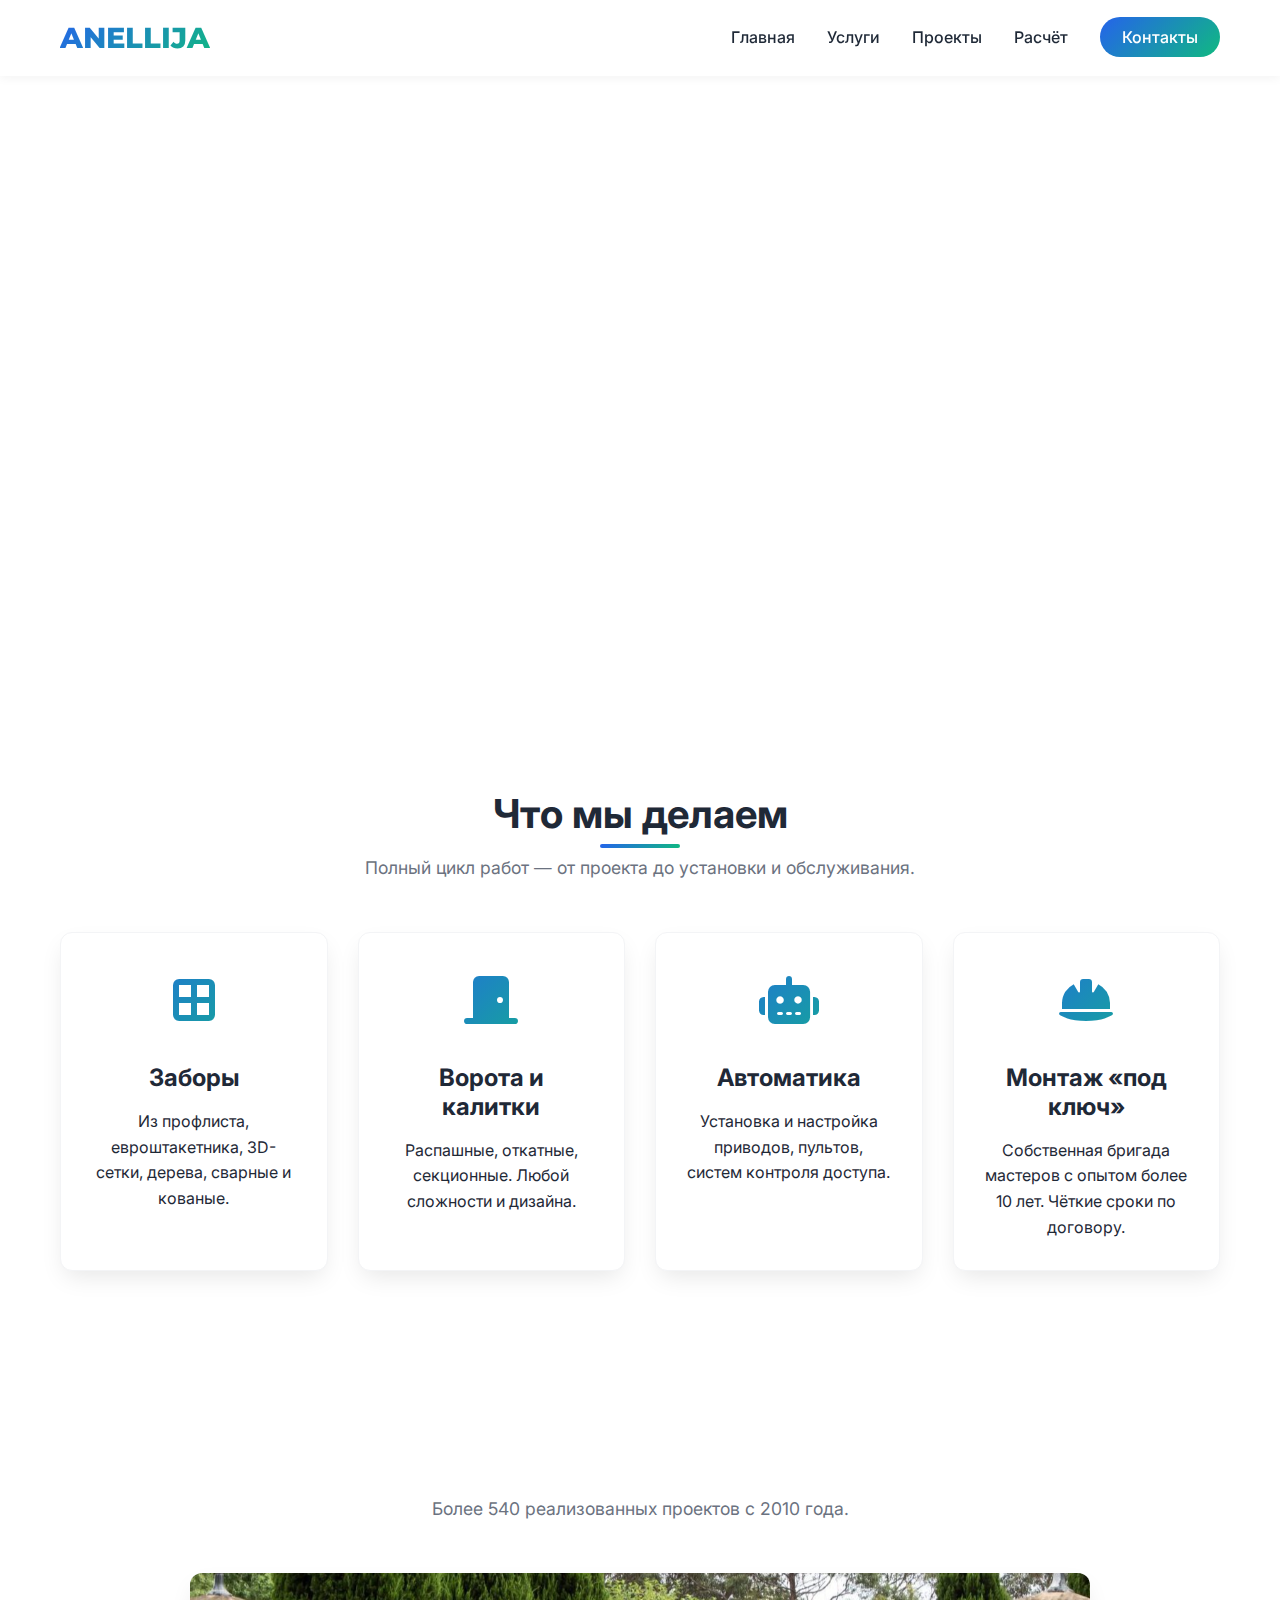
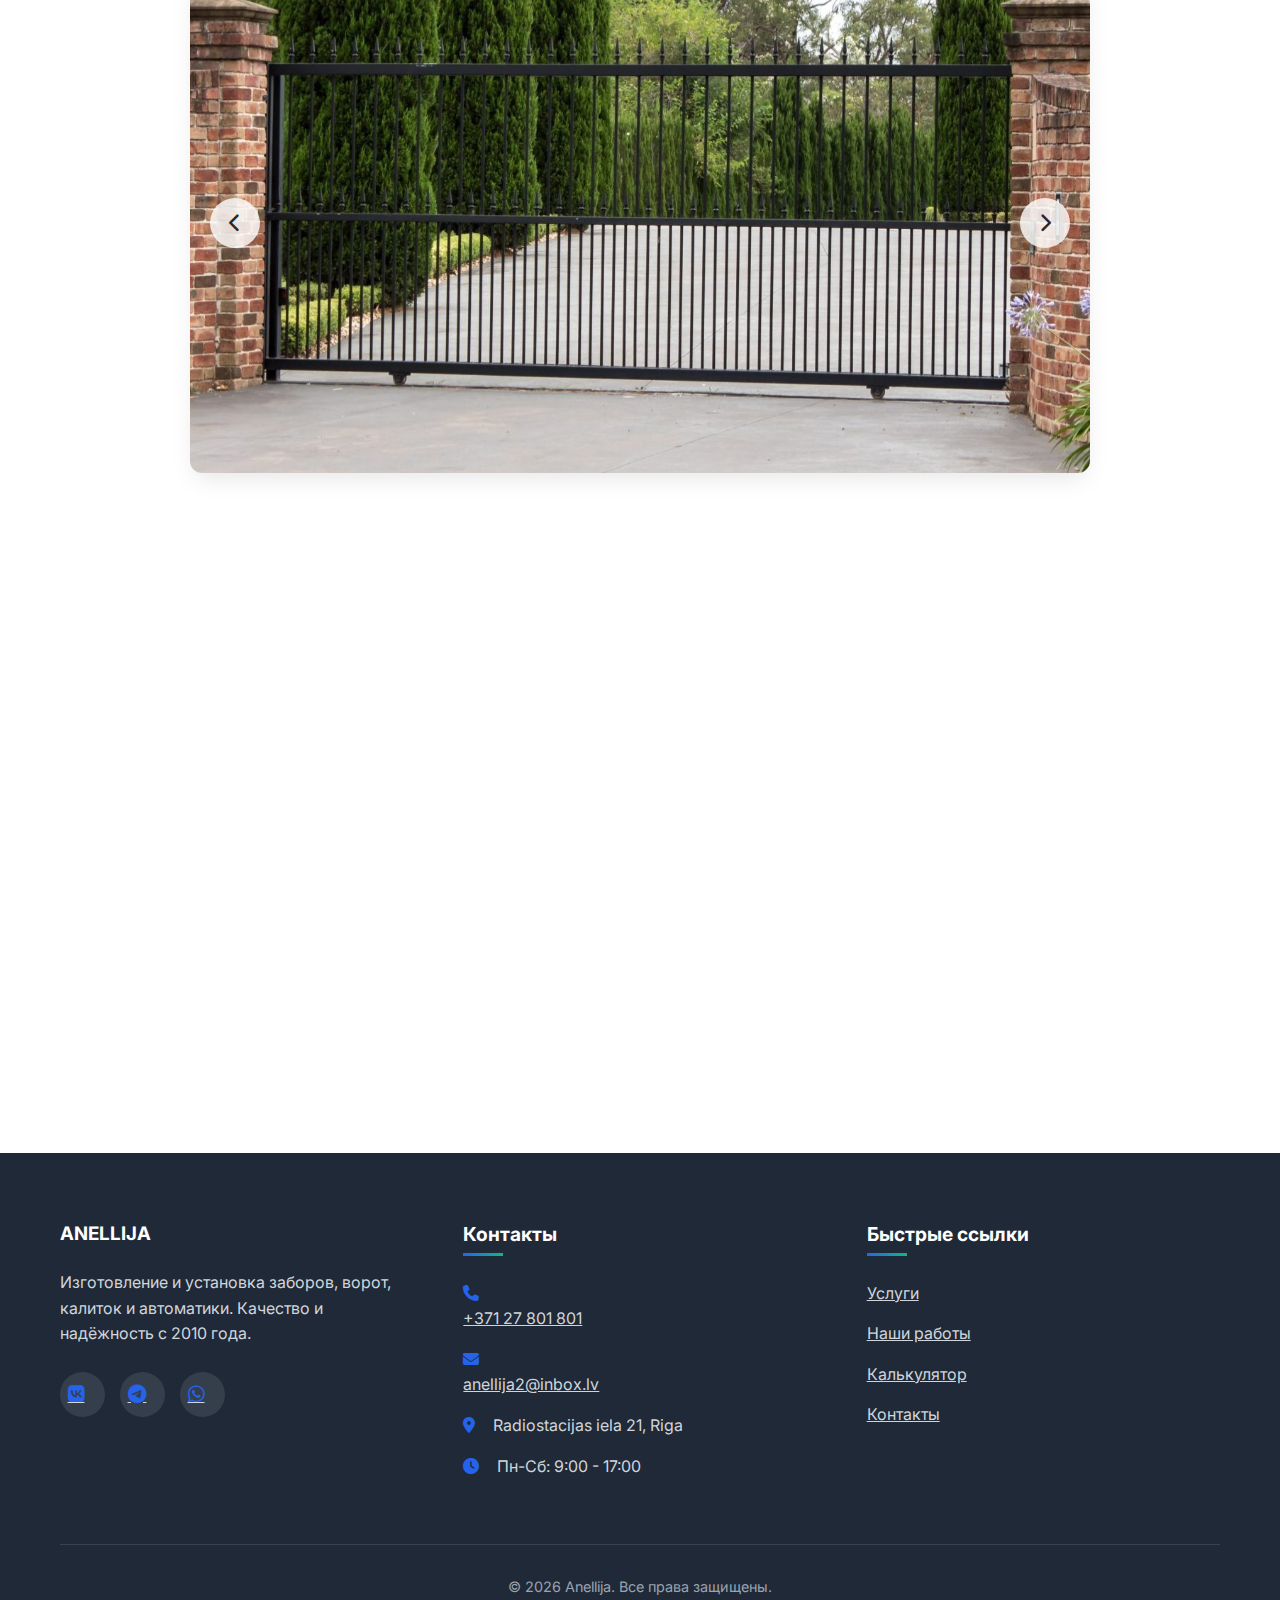
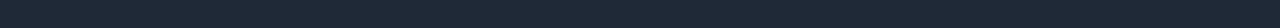
<file: anellija-website/index.html>
<!DOCTYPE html>
<html lang="ru">
<head>
    <meta charset="UTF-8">
    <meta name="viewport" content="width=device-width, initial-scale=1.0">
    <title>Anellija | Ворота и заборы под ключ</title>
    <link rel="stylesheet" href="style.css">
    <link rel="preconnect" href="https://fonts.googleapis.com">
    <link rel="preconnect" href="https://fonts.gstatic.com" crossorigin>
    <link href="https://fonts.googleapis.com/css2?family=Inter:wght@300;400;500;600;700&family=Montserrat:wght@800&display=swap" rel="stylesheet">
    <link rel="stylesheet" href="https://cdnjs.cloudflare.com/ajax/libs/font-awesome/6.4.0/css/all.min.css">
</head>
<body>
    <!-- Nav -->
    <nav class="navbar">
        <div class="container nav-container">
            <a href="#" class="logo">ANELLIJA</a>
            <button class="menu-toggle" aria-label="Открыть меню"><i class="fas fa-bars"></i></button>
            <ul class="nav-menu">
                <li><a href="#main">Главная</a></li>
                <li><a href="#services">Услуги</a></li>
                <li><a href="#portfolio">Проекты</a></li>
                <li><a href="#calculator">Расчёт</a></li>
                <li><a href="#contact" class="cta-nav">Контакты</a></li>
            </ul>
        </div>
    </nav>

    <!-- hero -->
    <section id="main" class="hero">
        <div class="container hero-container">
            <div class="hero-text fade-in-up">
                <h1 class="title-animate"><span class="gradient-text">Надёжные заборы</span> и интеллектуальные ворота для вашего пространства</h1>
                <p class="subtitle">Производство, установка и автоматика «под ключ». Гарантия 5 лет на все работы.</p>
                <a href="#calculator" class="btn pulse">Рассчитать стоимость <i class="fas fa-arrow-right"></i></a>
            </div>
            <div class="hero-image slide-in-right">
                <img src="gallery/gates_1.png" 
                alt="Современные автоматические ворота от компании Anellija" 
                class="hero-photo">
            </div>
        </div>
    </section>

    <!-- serv -->
    <section id="services" class="services">
        <div class="container">
            <h2 class="section-title scroll-animate">Что мы делаем</h2>
            <p class="section-subtitle">Полный цикл работ — от проекта до установки и обслуживания.</p>
            <div class="services-grid">
                <div class="service-card hover-lift">
                    <div class="service-icon"><i class="fas fa-border-all"></i></div>
                    <h3>Заборы</h3>
                    <p>Из профлиста, евроштакетника, 3D-сетки, дерева, сварные и кованые.</p>
                </div>
                <div class="service-card hover-lift">
                    <div class="service-icon"><i class="fas fa-door-closed"></i></div>
                    <h3>Ворота и калитки</h3>
                    <p>Распашные, откатные, секционные. Любой сложности и дизайна.</p>
                </div>
                <div class="service-card hover-lift">
                    <div class="service-icon"><i class="fas fa-robot"></i></div>
                    <h3>Автоматика</h3>
                    <p>Установка и настройка приводов, пультов, систем контроля доступа.</p>
                </div>
                <div class="service-card hover-lift">
                    <div class="service-icon"><i class="fas fa-hard-hat"></i></div>
                    <h3>Монтаж «под ключ»</h3>
                    <p>Собственная бригада мастеров с опытом более 10 лет. Чёткие сроки по договору.</p>
                </div>
            </div>
        </div>
    </section>

    <!-- gallery -->
    <section id="portfolio" class="portfolio">
        <div class="container">
            <h2 class="section-title scroll-animate">Наши работы</h2>
            <p class="section-subtitle">Более 540 реализованных проектов с 2010 года.</p>
            <div class="gallery">
                <div class="gallery-controls">
                    <button id="prevBtn" aria-label="Предыдущее фото"><i class="fas fa-chevron-left"></i></button>
                    <button id="nextBtn" aria-label="Следующее фото"><i class="fas fa-chevron-right"></i></button>
                </div>
                <div class="gallery-counter"><span id="currentImg">1</span> / <span id="totalImg">4</span></div>
            </div>
        </div>
    </section>

    <!-- calc -->
    <section id="calculator" class="calculator">
        <div class="container">
            <div class="calc-container scroll-animate">
                <div class="calc-text">
                    <h2 class="section-title">Рассчитайте стоимость онлайн</h2>
                    <p>Ответьте на 4 вопроса и получите предварительную смету.</p>
                    <ul class="benefits">
                        <li><i class="fas fa-check-circle"></i> Гарантия точной цены — без скрытых платежей</li>
                        <li><i class="fas fa-check-circle"></i> Выезд замерщика — бесплатно</li>
                        <li><i class="fas fa-check-circle"></i> Скидка 10% при заказе с сайта</li>
                    </ul>
                </div>
                <form id="costCalcForm" class="calc-form">
                    <div class="form-step active">
                        <label for="fenceType">1. Выберите тип ограждения:</label>
                        <select id="fenceType" name="fenceType" required>
                            <option value="">-- Выберите --</option>
                            <option value="profiled">Забор из профлиста (от 2600 р/м²)</option>
                            <option value="euro">Евроштакетник (от 3200 р/м²)</option>
                            <option value="3d">3D-сетка (от 3200 р/м²)</option>
                            <option value="wood">Деревянный (от 3400 р/м²)</option>
                        </select>
                    </div>
                    <div class="form-step">
                        <label>2. Нужны ли ворота/калитка?</label>
                        <div class="radio-group">
                            <label><input type="radio" name="gate" value="yes" required> Да</label>
                            <label><input type="radio" name="gate" value="no"> Нет</label>
                        </div>
                    </div>
                    <div class="form-step">
                        <label for="length">3. Примерная длина (метры):</label>
                        <input type="range" id="length" name="length" min="10" max="100" value="30">
                        <output for="length" id="lengthValue">30 м</output>
                    </div>
                    <div class="form-step">
                        <label for="phone">4. Ваш телефон для расчёта:</label>
                        <input type="tel" id="phone" name="phone" placeholder="+7 (999) 123-45-67" required>
                    </div>
                    <div class="form-navigation">
                        <button type="button" id="prevStep" class="btn-secondary">Назад</button>
                        <button type="button" id="nextStep" class="btn">Далее</button>
                        <button type="submit" id="submitForm" class="btn" style="display:none;">Получить расчёт</button>
                    </div>
                    <div id="formResult"></div>
                </form>
            </div>
        </div>
    </section>

    <!-- contacts, footer -->
    <footer id="contact" class="footer">
        <div class="container">
            <div class="footer-grid">
                <div class="footer-col">
                    <h3>ANELLIJA</h3>
                    <p>Изготовление и установка заборов, ворот, калиток и автоматики. Качество и надёжность с 2010 года.</p>
                    <div class="social">
                        <a href="#" aria-label="ВКонтакте"><i class="fab fa-vk"></i></a>
                        <a href="#" aria-label="Telegram"><i class="fab fa-telegram"></i></a>
                        <a href="#" aria-label="WhatsApp"><i class="fab fa-whatsapp"></i></a>
                    </div>
                </div>
                <div class="footer-col">
                    <h4>Контакты</h4>
                    <p><i class="fas fa-phone"></i> <a href="tel:+371 27 801 801">+371 27 801 801</a></p>
                    <p><i class="fas fa-envelope"></i> <a href="mailto:anellija2@inbox.lv">anellija2@inbox.lv</a></p>
                    <p><i class="fas fa-map-marker-alt"></i>Radiostacijas iela 21, Riga</p>
                    <p><i class="fas fa-clock"></i> Пн-Сб: 9:00 - 17:00</p>
                </div>
                <div class="footer-col">
                    <h4>Быстрые ссылки</h4>
                    <ul>
                        <li><a href="#services">Услуги</a></li>
                        <li><a href="#portfolio">Наши работы</a></li>
                        <li><a href="#calculator">Калькулятор</a></li>
                        <li><a href="#contact">Контакты</a></li>
                    </ul>
                </div>
            </div>
            <hr>
            <p class="copyright">© 2026 Anellija. Все права защищены.</p>
        </div>
    </footer>

    <script src="script.js"></script>
</body>
</html>
</file>
<file: anellija-website/style.css>
/* ===== basic styles ===== */
:root {
    --primary: #2563eb;      
    --primary-dark: #1d4ed8;
    --secondary: #10b981;    
    --dark: #1f2937;
    --light: #f9fafb;
    --gray: #6b7280;
    --gradient: linear-gradient(135deg, #2563eb, #10b981);
    --shadow: 0 10px 25px -5px rgba(0, 0, 0, 0.1);
    --shadow-hover: 0 20px 40px -10px rgba(37, 99, 235, 0.25);
    --radius: 12px;
    --transition: all 0.3s ease;
}

* {
    margin: 0;
    padding: 0;
    box-sizing: border-box;
}

html {
    scroll-behavior: smooth;
}

body {
    font-family: 'Inter', sans-serif;
    line-height: 1.6;
    color: var(--dark);
    background-color: #ffffff;
    overflow-x: hidden;
}

.container {
    width: 100%;
    max-width: 1200px;
    margin: 0 auto;
    padding: 0 20px;
}

section {
    padding: 80px 0;
}

/* ===== text ===== */
h1, h2, h3, h4 {
    font-weight: 700;
    line-height: 1.2;
    margin-bottom: 1rem;
}

h1 {
    font-size: 3.5rem;
    font-family: 'Montserrat', sans-serif;
}

h2.section-title {
    font-size: 2.5rem;
    text-align: center;
    margin-bottom: 1rem;
    position: relative;
}

h2.section-title::after {
    content: '';
    position: absolute;
    bottom: -10px;
    left: 50%;
    transform: translateX(-50%);
    width: 80px;
    height: 4px;
    background: var(--gradient);
    border-radius: 2px;
}

.section-subtitle {
    text-align: center;
    font-size: 1.1rem;
    color: var(--gray);
    max-width: 700px;
    margin: 0 auto 50px;
}

.gradient-text {
    background: var(--gradient);
    -webkit-background-clip: text;
    background-clip: text;
    color: transparent;
    font-weight: 800;
}

/* ===== nav ===== */
.navbar {
    position: fixed;
    top: 0;
    width: 100%;
    background-color: rgba(255, 255, 255, 0.95);
    backdrop-filter: blur(10px);
    z-index: 1000;
    box-shadow: 0 2px 10px rgba(0, 0, 0, 0.05);
    padding: 15px 0;
    transition: var(--transition);
}

.nav-container {
    display: flex;
    justify-content: space-between;
    align-items: center;
}

.logo {
    font-family: 'Montserrat', sans-serif;
    font-size: 1.8rem;
    font-weight: 800;
    color: var(--dark);
    text-decoration: none;
    background: var(--gradient);
    -webkit-background-clip: text;
    background-clip: text;
    color: transparent;
}

.nav-menu {
    display: flex;
    list-style: none;
}

.nav-menu li {
    margin-left: 2rem;
}

.nav-menu a {
    text-decoration: none;
    color: var(--dark);
    font-weight: 500;
    transition: var(--transition);
    position: relative;
}

.nav-menu a:hover {
    color: var(--primary);
}

.nav-menu a::after {
    content: '';
    position: absolute;
    bottom: -5px;
    left: 0;
    width: 0;
    height: 2px;
    background: var(--gradient);
    transition: width 0.3s ease;
}

.nav-menu a:hover::after {
    width: 100%;
}

.cta-nav {
    background: var(--gradient);
    color: white !important;
    padding: 10px 22px;
    border-radius: 50px;
    font-weight: 600;
}

.cta-nav:hover {
    transform: translateY(-2px);
    box-shadow: var(--shadow-hover);
    color: white !important;
}

.cta-nav::after {
    display: none;
}

.menu-toggle {
    display: none;
    background: none;
    border: none;
    font-size: 1.5rem;
    color: var(--dark);
    cursor: pointer;
}

/* ===== main screen ===== */
.hero {
    padding-top: 140px;
    overflow: hidden;
}

.hero-container {
    display: flex;
    align-items: center;
    justify-content: space-between;
    gap: 60px;
}

.hero-text {
    flex: 1;
}

.hero-text h1 {
    margin-bottom: 1.5rem;
    font-size: 3.2rem;
}

.subtitle {
    font-size: 1.2rem;
    color: var(--gray);
    margin-bottom: 2.5rem;
    max-width: 600px;
}

.hero-image {
    flex: 1;
    display: flex;
    justify-content: center;
}

.hero-photo {
    width: 100%;
    max-width: 600px;
    height: 400px;
    object-fit: cover;
    border-radius: var(--radius);
    box-shadow: var(--shadow);
    border: 1px solid #e5e7eb;
}

/* ===== buttons ===== */
.btn, .btn-secondary {
    display: inline-flex;
    align-items: center;
    justify-content: center;
    padding: 16px 32px;
    border-radius: 50px;
    font-weight: 600;
    text-decoration: none;
    cursor: pointer;
    transition: var(--transition);
    border: none;
    font-size: 1rem;
    gap: 10px;
}

.btn {
    background: var(--gradient);
    color: white;
    box-shadow: var(--shadow);
}

.btn:hover {
    transform: translateY(-3px);
    box-shadow: var(--shadow-hover);
}

.btn-secondary {
    background-color: white;
    color: var(--primary);
    border: 2px solid var(--primary);
}

.btn-secondary:hover {
    background-color: #f0f9ff;
}

.pulse {
    animation: pulse 2s infinite;
}

@keyframes pulse {
    0% { box-shadow: 0 0 0 0 rgba(37, 99, 235, 0.7); }
    70% { box-shadow: 0 0 0 12px rgba(37, 99, 235, 0); }
    100% { box-shadow: 0 0 0 0 rgba(37, 99, 235, 0); }
}

/* ===== services ===== */
.services-grid {
    display: grid;
    grid-template-columns: repeat(auto-fit, minmax(250px, 1fr));
    gap: 30px;
    margin-top: 50px;
}

.service-card {
    background: white;
    padding: 30px;
    border-radius: var(--radius);
    box-shadow: var(--shadow);
    text-align: center;
    transition: var(--transition);
    border: 1px solid #f3f4f6;
}

.service-card:hover {
    transform: translateY(-10px);
    box-shadow: var(--shadow-hover);
}

.service-icon {
    font-size: 3rem;
    margin-bottom: 1.5rem;
    background: var(--gradient);
    -webkit-background-clip: text;
    background-clip: text;
    color: transparent;
}

.service-card h3 {
    font-size: 1.5rem;
    margin-bottom: 1rem;
}

/* ===== gallery ===== */
.gallery {
    position: relative;
    max-width: 900px;
    margin: 50px auto;
    border-radius: var(--radius);
    overflow: hidden;
    box-shadow: var(--shadow);
    background: #f8fafc;
    min-height: 500px;
    display: flex;
    align-items: center;
    justify-content: center;
}

.gallery-controls {
    position: absolute;
    top: 50%;
    width: 100%;
    display: flex;
    justify-content: space-between;
    padding: 0 20px;
    transform: translateY(-50%);
    z-index: 10;
}

.gallery-controls button {
    background: rgba(255, 255, 255, 0.8);
    border: none;
    width: 50px;
    height: 50px;
    border-radius: 50%;
    font-size: 1.2rem;
    color: var(--dark);
    cursor: pointer;
    transition: var(--transition);
    display: flex;
    align-items: center;
    justify-content: center;
}

.gallery-controls button:hover {
    background: white;
    box-shadow: var(--shadow);
}

/* ===== calc ===== */
.calc-container {
    display: grid;
    grid-template-columns: 1fr 1fr;
    gap: 60px;
    align-items: center;
    background: white;
    padding: 50px;
    border-radius: var(--radius);
    box-shadow: var(--shadow);
}

.calc-text {
    padding-right: 20px;
}

.calc-text h2 {
    text-align: left;
}

.calc-text h2::after {
    left: 0;
    transform: none;
}

.benefits {
    list-style: none;
    margin-top: 30px;
}

.benefits li {
    margin-bottom: 15px;
    display: flex;
    align-items: flex-start;
}

.benefits i {
    color: var(--secondary);
    margin-right: 10px;
    margin-top: 5px;
}

.calc-form {
    background: #f8fafc;
    padding: 30px;
    border-radius: var(--radius);
}

.form-step {
    margin-bottom: 25px;
    display: none;
    animation: fadeIn 0.5s ease forwards;
}

.form-step.active {
    display: block;
}

@keyframes fadeIn {
    from { opacity: 0; transform: translateY(10px); }
    to { opacity: 1; transform: translateY(0); }
}

label {
    display: block;
    margin-bottom: 8px;
    font-weight: 600;
    color: var(--dark);
}

select, input[type="tel"], input[type="range"] {
    width: 100%;
    padding: 15px;
    border: 2px solid #e5e7eb;
    border-radius: 10px;
    font-family: 'Inter', sans-serif;
    font-size: 1rem;
    transition: var(--transition);
}

select:focus, input[type="tel"]:focus {
    outline: none;
    border-color: var(--primary);
    box-shadow: 0 0 0 3px rgba(37, 99, 235, 0.1);
}

.radio-group {
    display: flex;
    gap: 20px;
    margin-top: 10px;
}

.radio-group label {
    display: flex;
    align-items: center;
    font-weight: normal;
    cursor: pointer;
}

.radio-group input {
    margin-right: 8px;
}

output {
    display: block;
    text-align: center;
    margin-top: 10px;
    font-weight: 600;
    color: var(--primary);
}

.form-navigation {
    display: flex;
    justify-content: space-between;
    margin-top: 30px;
}

#formResult {
    margin-top: 25px;
    padding: 15px;
    border-radius: 10px;
    background: #d1fae5;
    color: #065f46;
    display: none;
}

/* ===== footer ===== */
.footer {
    background: var(--dark);
    color: white;
    padding: 70px 0 30px;
}

.footer-grid {
    display: grid;
    grid-template-columns: repeat(auto-fit, minmax(250px, 1fr));
    gap: 50px;
    margin-bottom: 50px;
}

.footer-col h3, .footer-col h4 {
    color: white;
    margin-bottom: 25px;
}

.footer-col h4 {
    font-size: 1.2rem;
    position: relative;
    padding-bottom: 10px;
}

.footer-col h4::after {
    content: '';
    position: absolute;
    bottom: 0;
    left: 0;
    width: 40px;
    height: 3px;
    background: var(--gradient);
}

.footer-col p, .footer-col a {
    color: #d1d5db;
    margin-bottom: 15px;
    display: block;
    transition: var(--transition);
}

.footer-col a:hover {
    color: white;
    padding-left: 5px;
}

.footer-col i {
    width: 20px;
    margin-right: 10px;
    color: var(--primary);
}

.footer-col ul {
    list-style: none;
}

.footer-col ul li {
    margin-bottom: 12px;
}

.social {
    display: flex;
    gap: 15px;
    margin-top: 25px;
}

.social a {
    display: inline-flex;
    align-items: center;
    justify-content: center;
    width: 45px;
    height: 45px;
    background: rgba(255, 255, 255, 0.1);
    border-radius: 50%;
    font-size: 1.2rem;
    transition: var(--transition);
}

.social a:hover {
    background: var(--gradient);
    transform: translateY(-3px);
}

hr {
    border: none;
    height: 1px;
    background: #374151;
    margin: 40px 0 30px;
}

.copyright {
    text-align: center;
    color: #9ca3af;
    font-size: 0.9rem;
}

/* ===== animation ===== */
.fade-in-up {
    opacity: 0;
    transform: translateY(30px);
    animation: fadeInUp 0.8s ease forwards;
}

@keyframes fadeInUp {
    to {
        opacity: 1;
        transform: translateY(0);
    }
}

.slide-in-right {
    opacity: 0;
    transform: translateX(50px);
    animation: slideInRight 0.8s ease 0.3s forwards;
}

@keyframes slideInRight {
    to {
        opacity: 1;
        transform: translateX(0);
    }
}

.scroll-animate {
    opacity: 0;
    transform: translateY(30px);
    transition: opacity 0.8s ease, transform 0.8s ease;
}

.scroll-animate.visible {
    opacity: 1;
    transform: translateY(0);
}

.hover-lift {
    transition: var(--transition);
}

/* ===== adapt ===== */
@media (max-width: 992px) {
    h1 { font-size: 2.8rem; }
    h2.section-title { font-size: 2.2rem; }
    .hero-container { flex-direction: column; text-align: center; }
    .hero-text h1 { font-size: 2.8rem; }
    .calc-container { grid-template-columns: 1fr; gap: 40px; }
}

@media (max-width: 768px) {
    .menu-toggle { display: block; }
    .nav-menu {
        position: fixed;
        top: 70px;
        left: 0;
        width: 100%;
        background: white;
        flex-direction: column;
        align-items: center;
        padding: 20px 0;
        box-shadow: 0 10px 15px rgba(0, 0, 0, 0.1);
        transform: translateY(-150%);
        transition: transform 0.5s ease;
        z-index: 999;
    }
    .nav-menu.active {
        transform: translateY(0);
    }
    .nav-menu li {
        margin: 15px 0;
    }
    .hero { padding-top: 120px; }
    h1 { font-size: 2.4rem; }
    h2.section-title { font-size: 2rem; }
    section { padding: 60px 0; }
}

@media (max-width: 480px) {
    h1 { font-size: 2rem; }
    .btn, .btn-secondary { padding: 14px 24px; width: 100%; }
    .calc-container, .calc-form { padding: 25px; }
    .form-navigation { flex-direction: column; gap: 15px; }
    .form-navigation button { width: 100%; }
}
</file>
